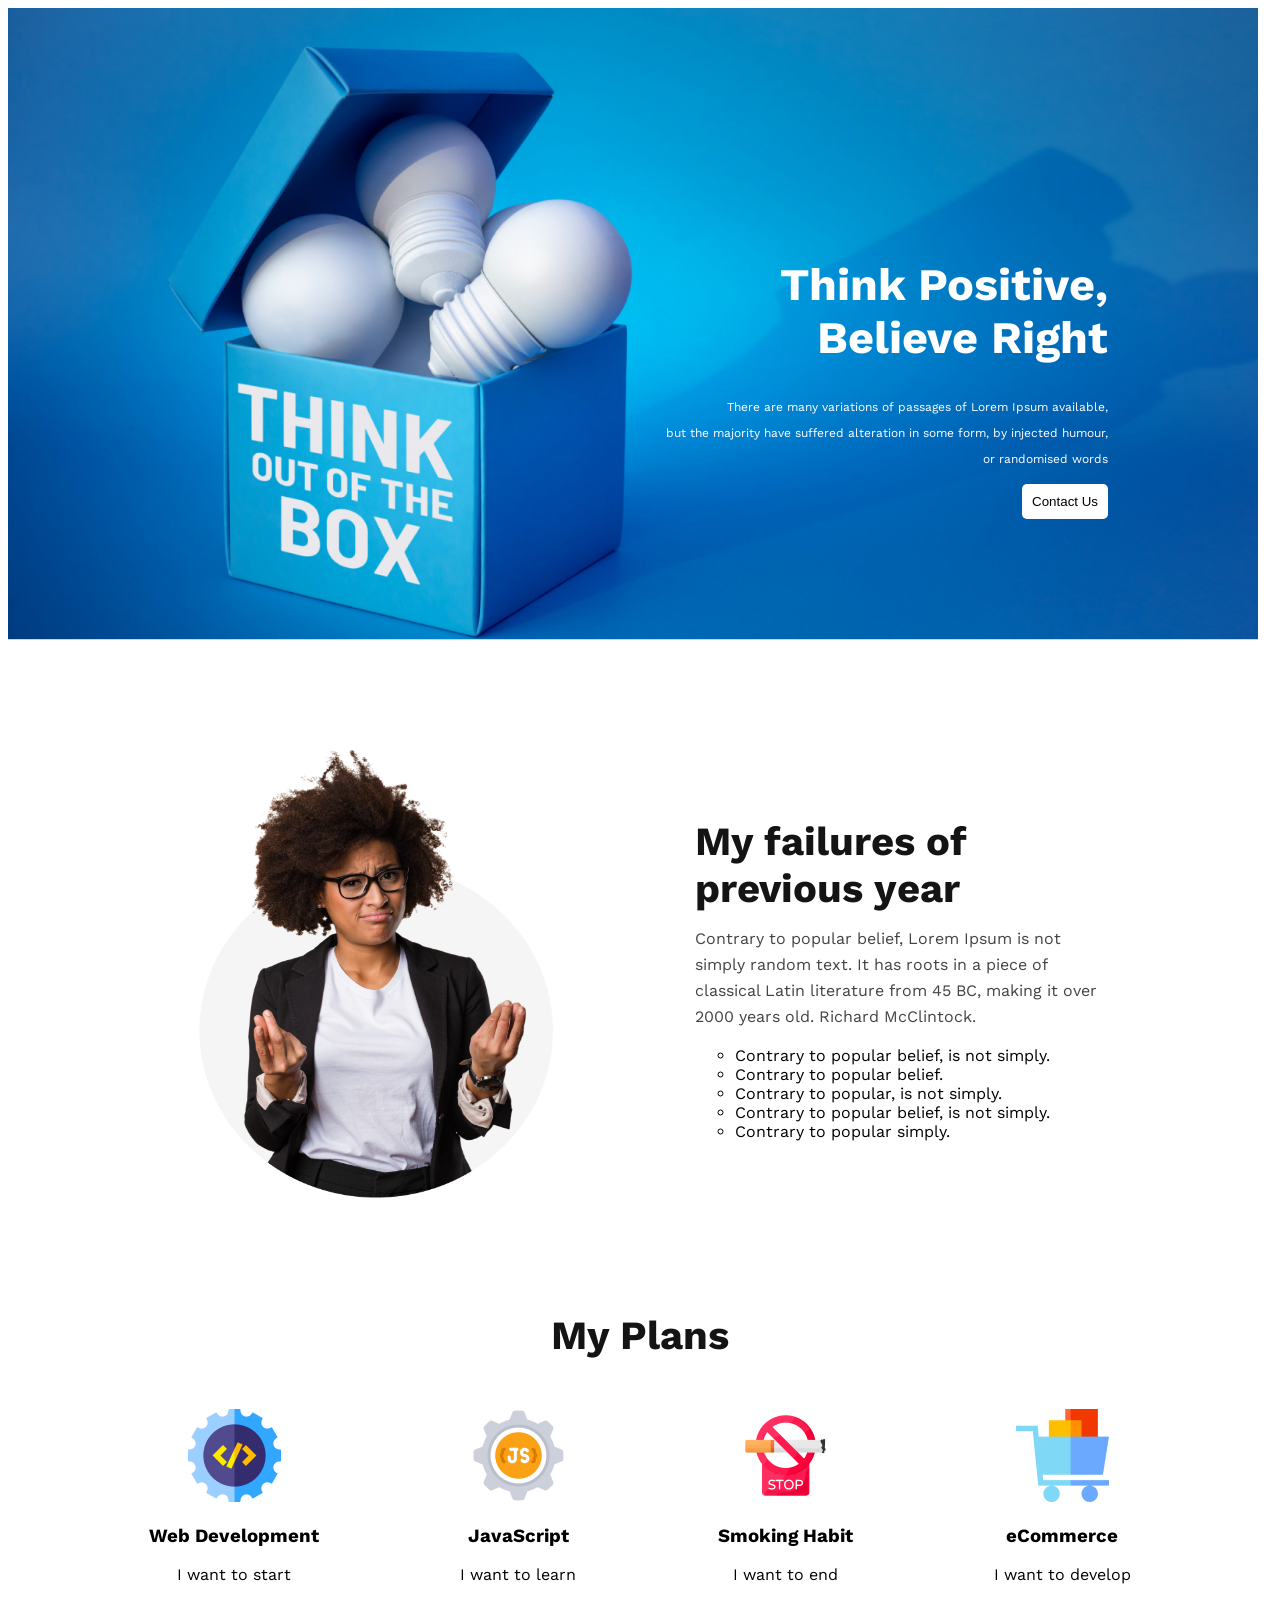
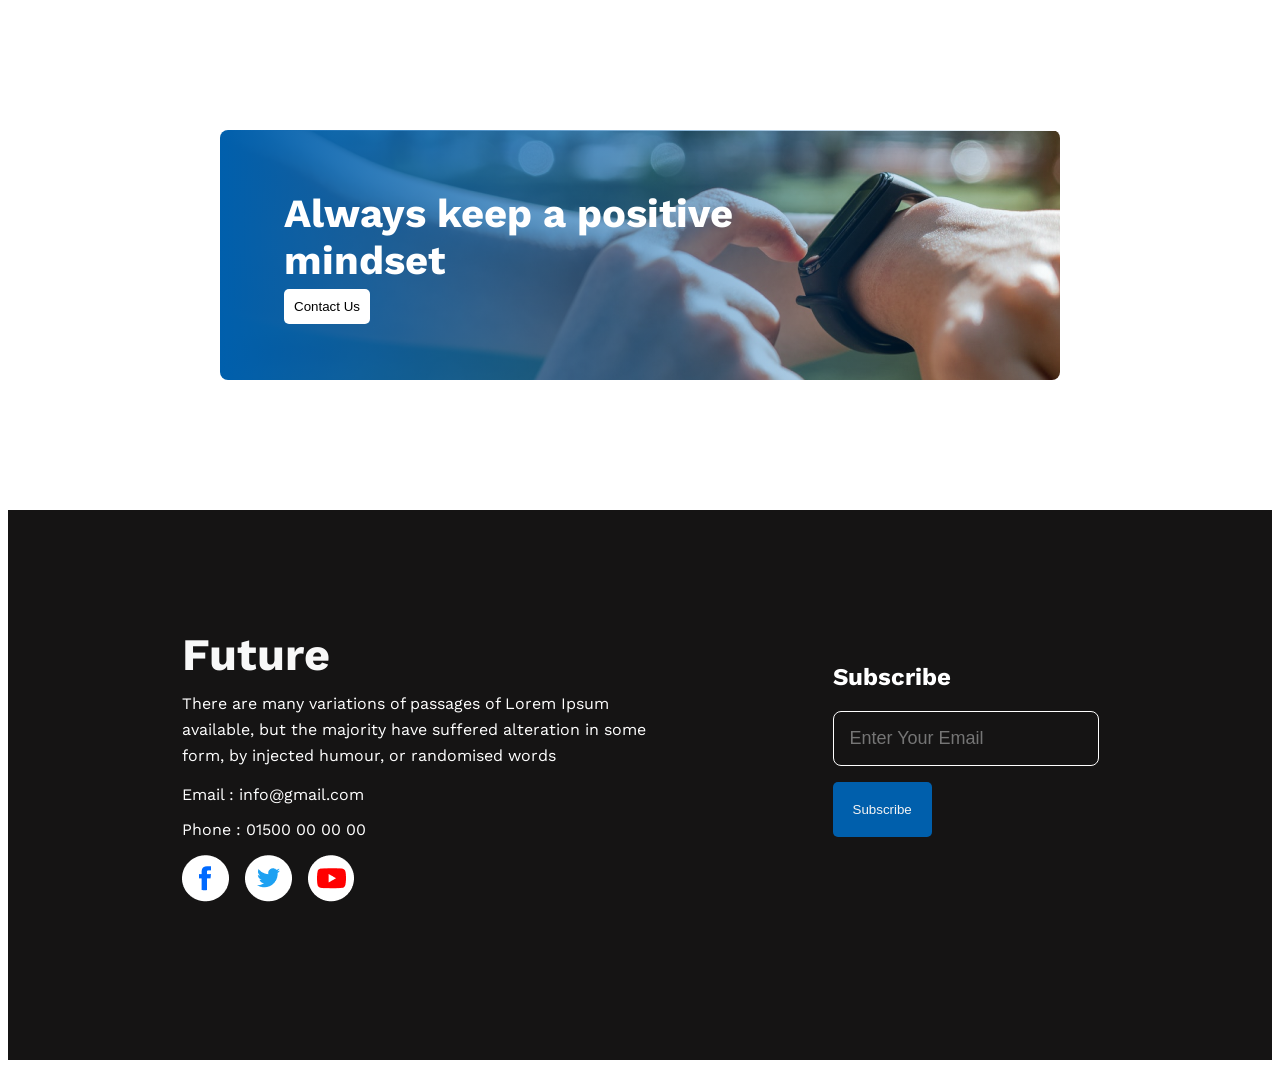
<file: index.html>
<!DOCTYPE html>
<html lang="en">
<head>
    <meta charset="UTF-8">
    <meta name="viewport" content="width=device-width, initial-scale=1.0">
    <title>New Year New Me</title>
    <link rel="stylesheet" href="Styles/style.css">
    <link rel="preconnect" href="https://fonts.googleapis.com">
<link rel="preconnect" href="https://fonts.gstatic.com" crossorigin>
<link href="https://fonts.googleapis.com/css2?family=Montserrat:wght@400;700&family=Work+Sans:wght@100;200;300;400;700;800;900&display=swap" rel="stylesheet">
</head>
<body>
    <header>
        <div class="banner">
            <h1 class="bannerhead">Think Positive, <br> Believe Right</h1>
            <p class="bannertext">There are many variations of passages of Lorem Ipsum available, <br>
                 but the majority have suffered alteration in some form, by injected humour, <br>
                  or randomised words</p>
                  <input type="button" class="mainbtn" value="Contact Us">
        </div>
    </header>
    <main>
        <section class="section1">
        <div class="failures">

            <div class="woman"><img src="Styles/images/person.png" alt=""></div>
            <div class="failurelist"><div><h2 class="headline">My failures of <br> previous year</h2></div>
            <div><p class="maintext">Contrary to popular belief, Lorem Ipsum is not <br> simply random text.
                 It has roots in a piece of <br> classical Latin literature from 45 BC,
                  making it over <br> 2000 years old.
                 Richard McClintock.</p></div>
                <div>
                <ul class="list1">
                    <li>Contrary to popular belief, is not simply.</li>
                    <li>Contrary to popular belief.</li>
                    <li>Contrary to popular, is not simply.</li>
                    <li>Contrary to popular belief, is not simply.</li>
                    <li>Contrary to popular simply.</li>
                </ul>
            </div>
            </div>


        </div>
        </section>
        <section class="section2"><h2 style="text-align: center; margin-top: 110px;" class="headline">My Plans</h2>

            <div class="plans">

                <div class="planlist">
                    <img src="Styles/images/icons/web.png" alt="" class="planpic">
                    <h3 class="planhead">Web Development</h3>
                    <p class="plandes">I want to start</p>
                </div>
                <div class="planlist">
                    <img src="Styles/images/icons/js.png" alt="" class="planpic">
                    <h3 class="planhead">JavaScript</h3>
                    <p class="plandes">I want to learn</p>
                </div>
                <div class="planlist">
                    <img src="Styles/images/icons/smoke.png" alt="" class="planpic">
                    <h3 class="planhead">Smoking Habit</h3>
                    <p class="plandes">I want to end</p>
                </div>
                <div class="planlist">
                    <img src="Styles/images/icons/ecom.png" alt="" class="planpic">
                    <h3 class="planhead">eCommerce</h3>
                    <p class="plandes">I want to develop</p>
                </div>

            </div>
        
        </section>
        <section class="section3">

            <div class="lastimg">
                <div class="imgtxt">
                <div class="postxt">Always keep a positive <br> mindset </div>
                <div class="btn2"><input type="button" value="Contact Us" class="mainbtn"></div>
               


        </section>
    </main>
    <footer>

        <div class="footermain">

            <div class="future">

                <h2 class="futurehead">Future</h2>
                 <p class="futuretext">There are many variations of passages of Lorem Ipsum <br> available, 
                but the majority have suffered alteration in some <br> form, by injected humour,
                or randomised words</p>
                 <p class="footemail">Email : info@gmail.com</p>
                 <p class="">Phone : 01500 00 00 00</p>

                 <div class="socials">
                    <a href="" class="icons"><img src="Styles/images/icons/fb.png" alt="" class="socialicons"></a>
                    <a href="" class="icons"><img src="Styles/images/icons/twitter.png" alt="" class="socialicons"></a>
                    <a href="" class="icons"><img src="Styles/images/icons/youtube.png" alt="" class="socialicons"></a>
                </div>

             </div>

            <div class="subscribe">

                <h2>Subscribe</h2>
                <input type="email" name="" id="email" placeholder="Enter Your Email"> <p>
                <input type="button" id="subscribebtn" value="Subscribe"></p>
                
            </div>


        </div>

    </footer>
</body>
</html>
</file>
<file: Styles/style.css>
body{font-family: 'Work Sans', sans-serif;}

/*header starts*/
header{background: url(images/banner/banner3.png), lightgray 50%;
    background-size: contain;
    background-repeat: no-repeat;
    width: 1250px;
    height: 632px;
}

.banner{text-align: right;
padding-right: 150px; padding-top: 220px;}

.bannerhead{color: #FFF;
    font-family: Work Sans;
    font-size: 45px;
    font-weight: 700;}

.bannertext{color: #FFF;
    font-family: Work Sans;
    font-size: 12px;
    font-weight: 400;
    line-height: 26px;}

    .mainbtn{border-radius: 5px;
        border: 0;
        background: #FFF;
        padding: 10px;
    cursor: pointer;}
    .mainbtn:hover{color: blueviolet;}
    /*header ends*/

    /*main starts*/

    .section1{margin-top: 100px;}

    .failures{display: flex; justify-content: center;
    align-items: center; gap: 130px;}

    .woman > img{width: 381px;
        height: 458px;
        flex-shrink: 0;}

    .headline{color: var(--dark-01, #151414);
        font-family: Work Sans;
        font-size: 40px;
        font-weight: 700; margin-bottom: 0px;}
    
    .maintext{color: var(--dark-02, #444343);
        font-size: 16px;
        line-height: 26px;
    margin-top: 14px;
    display: flex;
    flex-direction: column;}

    .list1{list-style:circle;}

    .plans{display: flex; margin-top: 50px; justify-content: space-evenly;
    text-align: center;}

    .section3{margin-top: 50px;}

    .mindpic{border-radius: 8px;
        padding: 0 130px;
        height: 250px;
    
    }
    .imgtxt{display: flex;
        flex-direction: column;
        text-align: left;
    background-size: cover;}

    .lastimg{margin: 130px auto;
    border-radius: 8px;
    background: linear-gradient(90deg, #005FAC 0%, rgba(0, 95, 172, 0.00) 100%), url(images/watch.png); width: 840px;
height: 250px; box-sizing: border-box;
padding-left: 64px; padding-top: 60px;
}

    .postxt{color: #FFF;
        font-size: 40px;
        font-weight: 700;}

        .btn2{margin-top: 5px;}
        /*main ends*/
        /*footer starts*/

footer{background-color: #151414; color: #FFF; width: auto;
height: 550px;}

.footermain{display: flex; align-items: center; justify-content: space-around;
padding: 80px;}

.futurehead{color: #F8F8F8;
    font-family: Work Sans;
    font-size: 45px;
    font-style: normal;
    font-weight: 700;
    line-height: normal;
margin-bottom: 0px;}

    .futuretext{color: #FFF;
        font-family: Work Sans;
        font-size: 16px;
        font-style: normal;
        font-weight: 400;
        line-height: 26px;
    margin-top: 10px;}
    .socials{display: flex; gap: 16px;}

    #email{color: var(--dark-07, #F3F3F3);
        font-size: 18px;
    background-color:#151414; 
    border-radius: 8px;
    border: 1px solid #FFF; padding: 16px}

    #subscribebtn{border-radius: 5px;
        border: 0;
        background:#005FAC;
        color: #F3F3F3;
        padding: 20px;
    cursor: pointer;}
</file>
